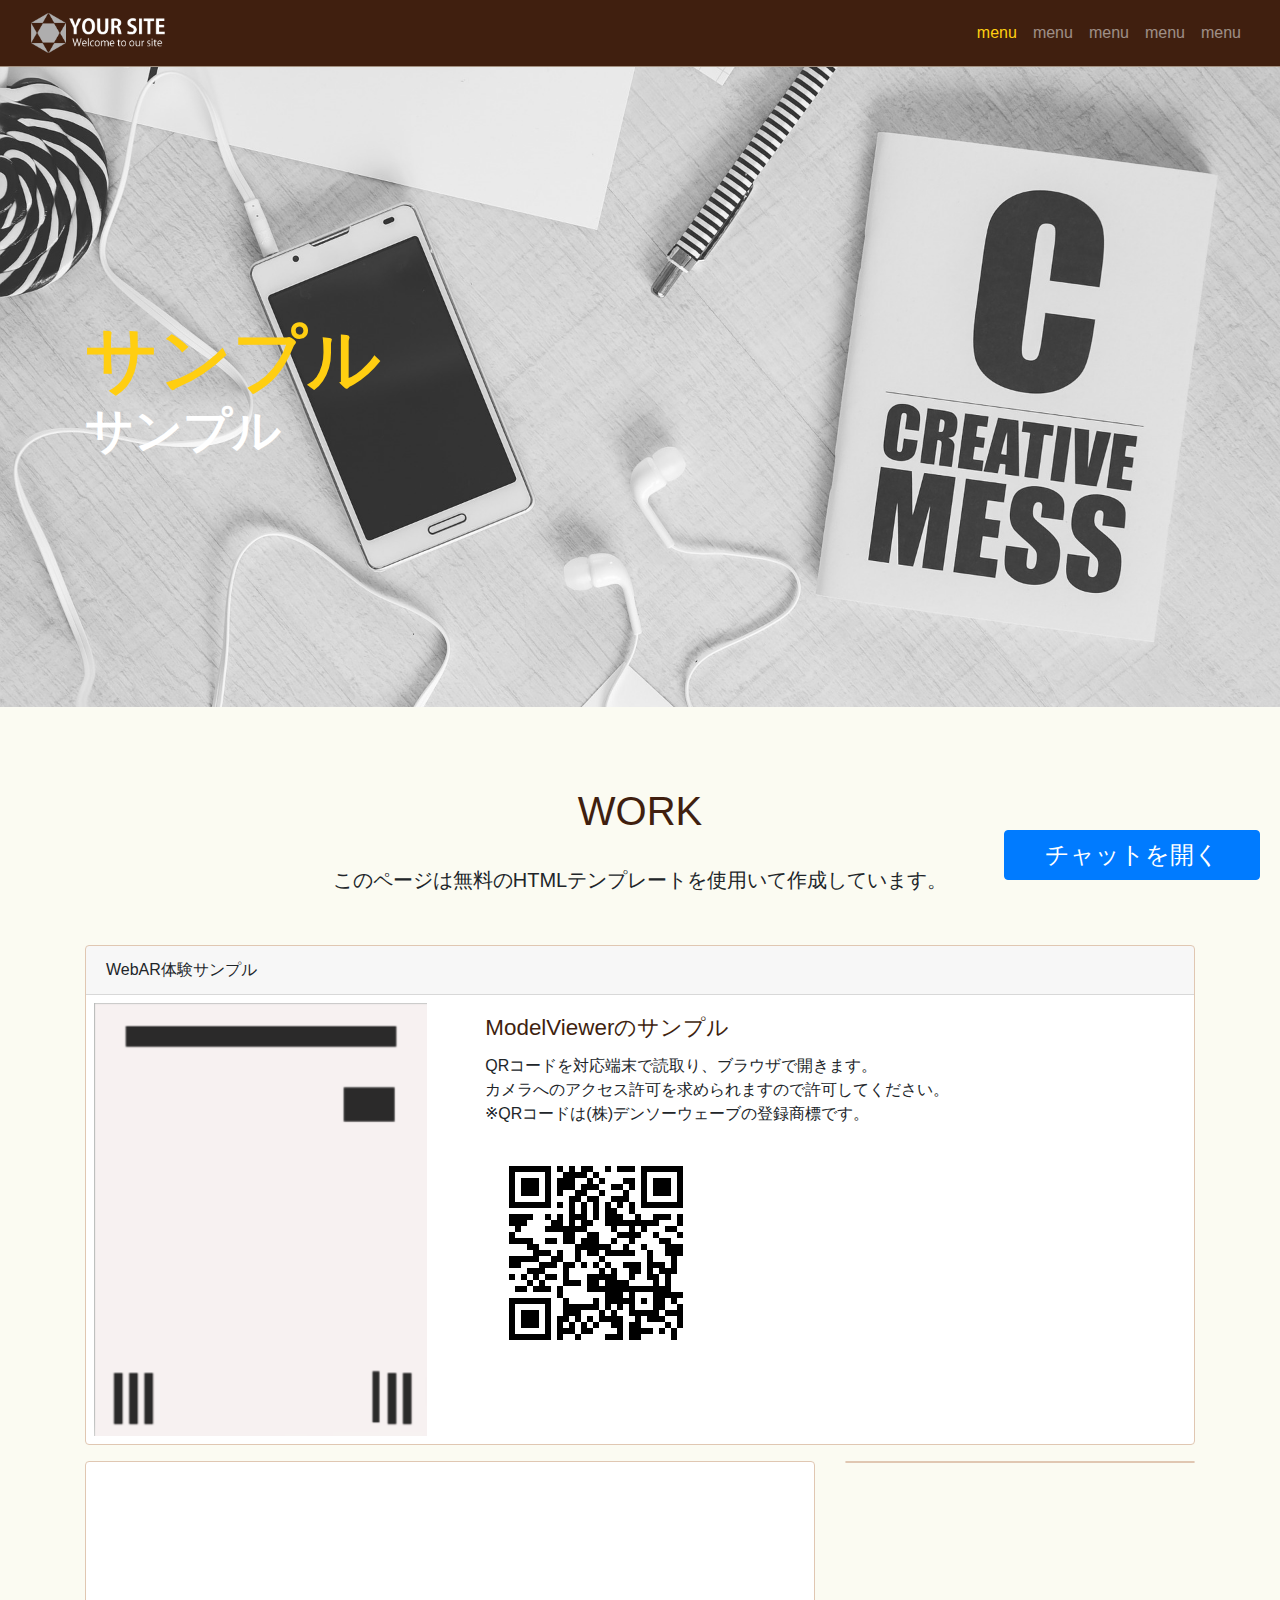
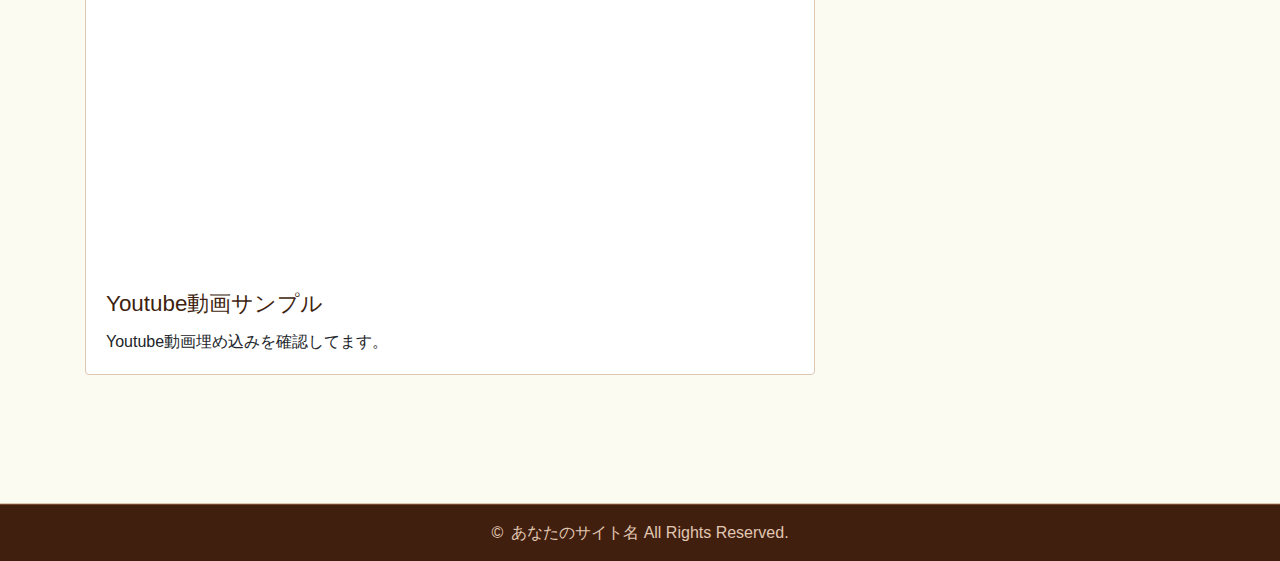
<file: index.html>
<!DOCTYPE html>
<html>
<head prefix="og: http://ogp.me/ns# fb: http://ogp.me/ns/fb# article: http://ogp.me/ns/article#">
<meta charset="UTF-8">
<title>サンプルページ</title>
<meta name="description" content="サイトの説明文">
<meta name="viewport" content="width=device-width, initial-scale=1, shrink-to-fit=no">
<!-- OGP設定 -->
<meta property="og:type" content="website" />
<meta property="og:url" content="あなたのサイトURL" />
<meta property="og:image" content="SNSで表示させたい画像のパス" />
<meta property="og:title" content="ページタイトル" />
<meta property="og:description" content="サイトの説明文" />
<!-- Facebook用設定 -->
<meta property="fb:app_id" content="facebookのApp ID" />
<meta property="article:publisher" content="FacebookページのURL">
<!-- Twitter用設定 -->
<meta name="twitter:card" content="Twitterカードの種類">
<meta name="twitter:site" content="@ユーザー名">
<link rel="canonical" href="あなたのサイトURL">
<!--<link rel="icon" type="image/png" href="ファビコンのパス">-->
<!-- スタイルシートはここから -->	
<link rel="stylesheet" href="css/bootstrap.min.css">
<link rel="stylesheet" href="css/style.css">
<link rel="stylesheet" href="css/queries.css">
<link rel="stylesheet" href="https://use.fontawesome.com/releases/v5.4.1/css/all.css" integrity="sha384-5sAR7xN1Nv6T6+dT2mhtzEpVJvfS3NScPQTrOxhwjIuvcA67KV2R5Jz6kr4abQsz" crossorigin="anonymous">    
</head>
<body id="page-top">
<!------------------------------------------------------------------------------------------------------------------>
<header>
<nav class="navbar navbar-expand-md navbar-dark">
    <div class="container-fluid">
        <a class="navbar-brand" href="index.html"><img src="img/logo-wt.png" alt="あなたのサイト名"></a>
        <button class="navbar-toggler" type="button" data-toggle="collapse" data-target="#navbarSupportedContent" aria-controls="navbarSupportedContent" aria-expanded="false" aria-label="Toggle navigation"><span class="navbar-toggler-icon"></span> </button>

        <div class="collapse navbar-collapse justify-content-end" id="navbarSupportedContent">
            <ul class="navbar-nav">
                <li class="nav-item active"><a href="#sec1" class="nav-link">menu</a></li>
                <li class="nav-item"><a href="#sec2" class="nav-link">menu</a></li>
                <li class="nav-item"><a href="#sec3" class="nav-link">menu</a></li>
                <li class="nav-item"><a href="#sec4" class="nav-link">menu</a></li>
                <li class="nav-item"><a href="#sec5" class="nav-link">menu</a></li>
            </ul>
        </div>
     </div>    
</nav>
</header>
<main>
<!------------------------------------------------------------------------------------------------------------------>
<div class="jumbotron-fluid mb-0">
    <div class="container d-flex align-items-center">
        <div>
            <h1 class="mb-0">サンプル</h1>
            <span>サンプル</span>
        </div>
    </div>
</div>
<!------------------------------------------------------------------------------------------------------------------>
<section id="sec1">
    <div class="container">

        <h2 class="text-center">WORK</h2>
        <p class="lead text-center font-weight-normal">
        このページは無料のHTMLテンプレートを使用いて作成しています。
        
        </p>
        <!--
       <div class="row">
            <div class="col-lg-4 col-sm-6 mb-5">
                <div class="card">
                
                    <img class="card-img-top" src="img/heater_sample.png" alt="ModelViewerのサンプル">
                    <img class="card-img-top" src="img/qr_mvSample.png" alt="ModelViewerのサンプル">
                    <div class="card-body">
                      <h3 class="card-title">ModelViewerのサンプル</h3>
                      <p class="card-text">
                      QRコードを対応端末で読取り、ブラウザで開きます。</br>
                      カメラへのアクセス許可を求められますので許可してください。</br>
                      ※QRコードは(株)デンソーウェーブの登録商標です。
                      </p>
                    </div>
                </div>
            </div>
            -->
        <div class="card mb-3">
            <div class="card-header">
              WebAR体験サンプル
            </div>
            <div class="row g-0">
                <div class="col-md-4">
                    <img class="card-img-top p-2" src="img/heater_sample.png" alt="ModelViewerのサンプル">
                </div>
                <div class="col-md-8">
                    <div class="card-body">
                      <h3 class="card-title">ModelViewerのサンプル</h3>
                      <p class="card-text">
                      QRコードを対応端末で読取り、ブラウザで開きます。</br>
                      カメラへのアクセス許可を求められますので許可してください。</br>
                      ※QRコードは(株)デンソーウェーブの登録商標です。
                      </p>
                    <img src="img/qr_mvSample.png" alt="ModelViewerのサンプル">
                    </div>
                </div>
            </div>
        </div>
        <div class="row">
            <div class="col-lg-8 col-sm-6 mb-5">
                <div class="card">
                    <!--
                    <img class="card-img-top" src="img/work-image.jpg" alt="画像2">
                    -->
                    <div class="embed-responsive embed-responsive-16by9">
                        <iframe width="100%" height="100%" src="https://www.youtube.com/embed/K4kalCmietg" title="YouTube video player" frameborder="0" allow="accelerometer; autoplay; clipboard-write; encrypted-media; gyroscope; picture-in-picture" allowfullscreen></iframe>
                    </div>
                    <div class="card-body">
                      <h3 class="card-title">Youtube動画サンプル</h3>
                      <p class="card-text">
                      Youtube動画埋め込みを確認してます。
                      </p>
                    </div>
                </div>
            </div>
            <div class="col-lg-4 mb-5">
                <div class="card">

                </div>
            </div>
        </div><!-- .row -->
    </div><!-- .container -->
</section>
<!------------------------------------------------------------------------------------------------------------------>
<!--<p class="chatButton"><a>チャットを開く</a></p>-->
<button id="chatButton" class="btn btn-primary">チャットを開く</button>
<!------------------------------------------------------------------------------------------------------------------>
</main>
<div  class="chatbotArea">
<button type="button" class="close" aria-label="Close">
  <span aria-hidden="true">&times;</span>
</button>
<iframe height="120%" width="100%" src="./chatbot/index.html" scrolling="no" title="チャットボット" ></iframe>
</div>
<footer id="footer">
    <div id="copyright">
        <p class="text-center mb-0 pt-3 pb-3">&copy;&ensp;あなたのサイト名 All Rights Reserved.</p>
    </div><!-- .container-fluid -->
</footer>
<!------------------------------------------------------------------------------------------------------------------>
<!-- javascript はここから -->
<script src="https://code.jquery.com/jquery-3.3.1.slim.min.js" integrity="sha384-q8i/X+965DzO0rT7abK41JStQIAqVgRVzpbzo5smXKp4YfRvH+8abtTE1Pi6jizo" crossorigin="anonymous"></script>
<script src="https://code.jquery.com/jquery-1.12.4.min.js" integrity="sha256-ZosEbRLbNQzLpnKIkEdrPv7lOy9C27hHQ+Xp8a4MxAQ=" crossorigin="anonymous"></script> 
<script src="https://cdnjs.cloudflare.com/ajax/libs/popper.js/1.14.3/umd/popper.min.js" integrity="sha384ZMP7rVo3mIykV+2+9J3UJ46jBk0WLaUAdn689aCwoqbBJiSnjAK/l8WvCWPIPm49" crossorigin="anonymous"></script>
<script src="js/bootstrap.min.js"></script>
<script src="js/script.js"></script>
</body>
</html>
</file>
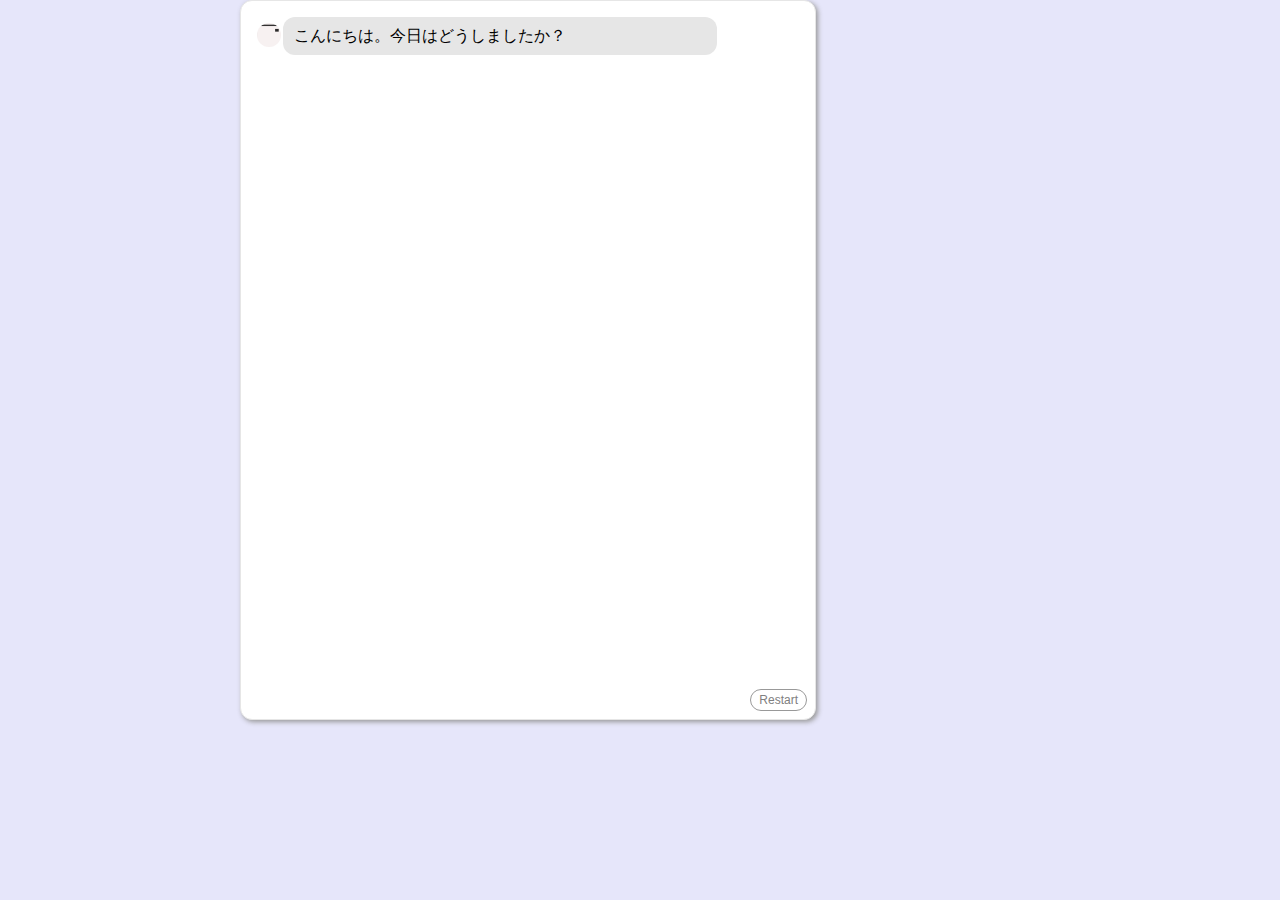
<file: chatbot/index.html>
<!DOCTYPE html>
<html lang="en">

<head>
    <title>
        Peekobot
    </title>

    <meta name="viewport" content="width=device-width, initial-scale=1">
    <meta charset="utf-8">

    <!-- Page styles - make your own! -->
    <link rel="stylesheet" href="main.css">

    <!-- Peekobot custom properties (CSS variable) - set these! -->
    <style>
        :root {
            --peekobot-height: 80vh;
            --peekobot-avatar: url("./images/heater_sample.png");
        }
    </style>
    <!-- Peekobot styles -->
    <link rel="stylesheet" href="peekobot.css">
    
    <!-- These provide in-browser transpilation of ES6 JS code to ES5 to support IE11 
    <script src="https://unpkg.com/@babel/polyfill@7.6.0/dist/polyfill.min.js"></script>
    <script src="https://unpkg.com/@babel/standalone/babel.min.js"></script>-->
</head>

<body>
    <main id="main">
        <div id="peekobot-container">
            <div id="peekobot-inner">
                <div id="peekobot"></div>
            </div>
        </div>
    </main>

    <script src="conversation.js"></script>
    <script src="peekobot.js"></script>

</body>

</html>
</file>
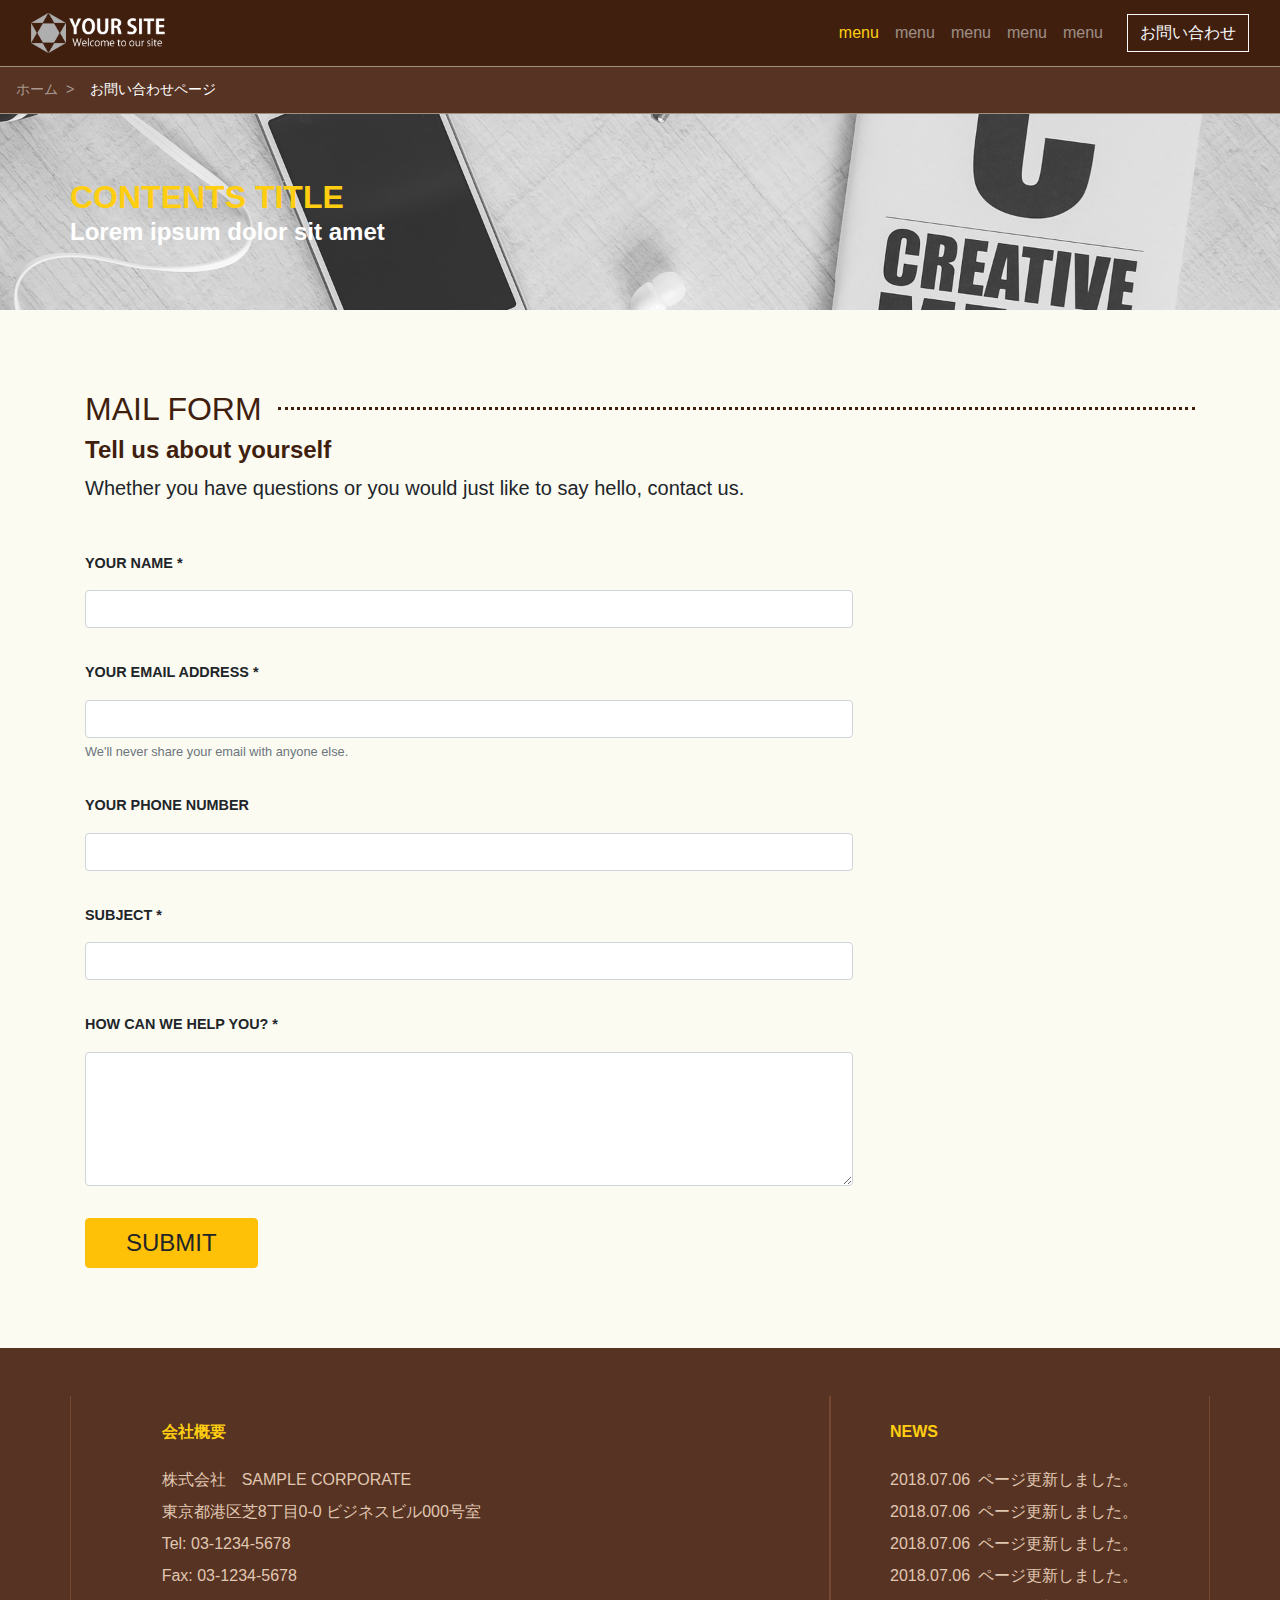
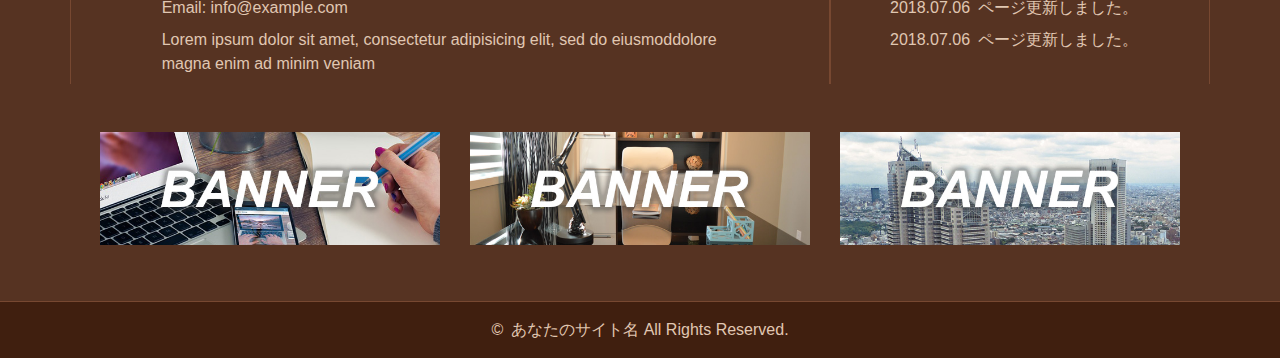
<file: contact/index.html>
<!doctype html>
<html>
<head prefix="og: http://ogp.me/ns# fb: http://ogp.me/ns/fb# article: http://ogp.me/ns/article#">
<meta charset="UTF-8">
<title>ページ名 | サイト名</title>
<meta name="description" content="サイトの説明文">
<meta name="viewport" content="width=device-width, initial-scale=1, shrink-to-fit=no">
<!-- スタイルシートはここから -->
<link rel="stylesheet" href="../css/bootstrap.min.css">
<link rel="stylesheet" href="../css/style.css">
<link rel="stylesheet" href="../css/queries.css">
</head>
<body id="page">
<!------------------------------------------------------------------------------------------------------------------>
<header>
<nav class="navbar navbar-expand-md navbar-dark">
    <div class="container-fluid">
        <a class="navbar-brand" href="../index.html"><img src="../img/logo-wt.png" alt="あなたのサイト名"></a>
        <button class="navbar-toggler" type="button" data-toggle="collapse" data-target="#navbarSupportedContent" aria-controls="navbarSupportedContent" aria-expanded="false" aria-label="Toggle navigation"><span class="navbar-toggler-icon"></span> </button>

        <div class="collapse navbar-collapse justify-content-end" id="navbarSupportedContent">
            <ul class="navbar-nav">
                <li class="nav-item active"><a href="../imdex.html#sec1" class="nav-link">menu</a></li>
                <li class="nav-item"><a href="../imdex.html#sec2" class="nav-link">menu</a></li>
                <li class="nav-item"><a href="../imdex.html#sec3" class="nav-link">menu</a></li>
                <li class="nav-item"><a href="../imdex.html#sec4" class="nav-link">menu</a></li>
                <li class="nav-item"><a href="../imdex.html#sec5" class="nav-link">menu</a></li>
            </ul>
             <a href="../contact/index.html" class="btn btn-outline-light ml-md-3 rounded-0 mt-sm-2 mt-md-0">お問い合わせ</a>
        </div>
     </div>    
</nav>
<nav aria-label="breadcrumb" id="breadcrumb-wrapper">
	<ol class="breadcrumb rounded-0 m-0">
		<li class="breadcrumb-item"><a href="../index.html">ホーム</a></li>
		<li class="breadcrumb-item active" aria-current="page">お問い合わせページ</li>
	</ol>
</nav>
</header>

<main>
<!------------------------------------------------------------------------------------------------------------------>
<div class="jumbotron mb-0">
    <div class="container">
            <h1 class="mb-0 page-ttl">CONTENTS TITLE</h1><span>Lorem ipsum dolor sit amet</span>
    </div>
</div>
<!------------------------------------------------------------------------------------------------------------------>

<article>   
	<div class="container">
	            <h2 class="sample-title">MAIL FORM</h2>
	            <h3 class="sample-subtitle">Tell us about yourself</h3>
	            <p class="lead">Whether you have questions or you would just like to say hello, contact us.</p>
	</div>  
	<div class="container">       
	            <form class="form1 mt-5">
	                <div class="form-group">
	                    <label for="formName">YOUR NAME *</label>
	                    <input type="text" class="form-control" id="formName">
	                </div>
	                <div class="form-group">
	                    <label for="formEmail1">YOUR EMAIL ADDRESS *</label>
	                    <input type="email" class="form-control" id="formEmail1">
	                    <small id="emailHelp" class="form-text text-muted">We'll never share your email with anyone else.</small>
	                </div>
                    <div class="form-group">
	                    <label for="formTel">YOUR PHONE NUMBER</label>
	                    <input type="tel" class="form-control" id="formTel">
	                </div>
	                <div class="form-group">
	                    <label for="formSubject">SUBJECT *</label>
	                    <input type="text" class="form-control" id="formSubject">
	                </div>
	                <div class="form-group">
	                    <label for="formContent">HOW CAN WE HELP YOU? *</label>
	                    <textarea class="form-control" id="formContent" rows="5"></textarea>
	                </div>
	
	                <button type="submit" class="btn btn-warning">SUBMIT</button>
	            </form>
	</div><!-- .container -->
</article>
<!------------------------------------------------------------------------------------------------------------------>
</main>

<footer id="footer">
    <div class="container py-5">
        <div id="footer-contents" class="row mb-5">
            <div class="col-lg-6 col-xl-8">
                <address class="col-lg-10 offset-lg-1 mb-0">
                    <p class="footer-ttl">会社概要</p>
                    <p>株式会社 SAMPLE CORPORATE</p>
                    <p>東京都港区芝8丁目0-0 ビジネスビル000号室</p>
                    <p>Tel: 03-1234-5678</p>
                    <p>Fax: 03-1234-5678</p>
                    <p>Email: info@example.com</p>
                    <p>Lorem ipsum dolor sit amet, consectetur adipisicing elit,  sed do eiusmoddolore magna enim ad minim veniam</p>
                </address>
            </div>
            <div id="footer-news" class="col-lg-6 col-xl-4">
                <div class="col-lg-10 offset-lg-1">
                    <p class="footer-ttl">NEWS</p>
                    <ul>
                        <li><span>2018.07.06</span>ページ更新しました。</li>
                        <li><span>2018.07.06</span>ページ更新しました。</li>
                        <li><span>2018.07.06</span>ページ更新しました。</li>
                        <li><span>2018.07.06</span>ページ更新しました。</li>
                        <li><span>2018.07.06</span>ページ更新しました。</li>
                        <li><span>2018.07.06</span>ページ更新しました。</li>
                    </ul>
                </div>
            </div>
        </div><!-- .row -->
       <div id="footer-banner" class="container">
            <div class="row">
                <div class="text-center col-md-4 mb-2">
                    <a href="#" class="d-inline-block">
                    <img src="../img/banner1.jpg" alt="バナー1">
                    </a>
                </div>
                <div class="text-center col-md-4 mb-2">
                    <a href="#" class="d-inline-block">
                    <img src="../img/banner2.jpg" alt="バナー2">
                    </a>
                </div>
                <div class="text-center col-md-4 mb-2">
                    <a href="#" class="d-inline-block">
                    <img src="../img/banner3.jpg" alt="バナー3">
                    </a>
                </div>
            </div><!-- /.row -->
        </div><!-- /.container -->

    </div><!-- .container -->
    <div id="copyright">
        <p class="text-center mb-0 pt-3 pb-3">&copy;&ensp;あなたのサイト名 All Rights Reserved.</p>
    </div><!-- .container-fluid -->
</footer>
<!------------------------------------------------------------------------------------------------------------------>
<!-- javascript はここから -->	
<script src="https://code.jquery.com/jquery-3.3.1.slim.min.js" integrity="sha384-q8i/X+965DzO0rT7abK41JStQIAqVgRVzpbzo5smXKp4YfRvH+8abtTE1Pi6jizo" crossorigin="anonymous"></script>
<script src="https://cdnjs.cloudflare.com/ajax/libs/popper.js/1.14.3/umd/popper.min.js" integrity="sha384ZMP7rVo3mIykV+2+9J3UJ46jBk0WLaUAdn689aCwoqbBJiSnjAK/l8WvCWPIPm49" crossorigin="anonymous"></script>
<script src="../js/bootstrap.min.js"></script>
</body>
</html>
</file>
<file: css/style.css>
@charset "utf-8";

/* *****共通設定***** */

main{
    display: block;
    background-color: #fbfbf2;
}
main .btn{
    padding-left: 2.5rem;
    padding-right: 2.5rem;
    font-size: 1.5rem;
}
h1 { font-size: 4.5rem; }
h2, h3{
   color: #401f0f;
}
.gray {
    color: #6c757d;
}
.card{
    border-color: #e0c7b2;
}
.img-thumbnail {
    width: 100%;
    padding: .25rem;
    background-color: transparent;
    border: none;
}

/* ヘッダー(navbar) */
.navbar{
    border-bottom: 1px solid #a29080;
    background-color: #401f0f;
}
.navbar .navbar-collapse{
    flex-grow: 0;
}
.navbar .navbar-brand{
    height: 50px;
}
.navbar .navbar-brand img{
    height: 100%;
}
.navbar .navbar-nav .active > .nav-link{
    color: #ffce11;
}
.navbar .navbar-nav .nav-link:hover,
.navbar-dark .navbar-nav .nav-link:focus {
    color: rgba(251,251,241,1);
}

/* フッター */
#footer{
    background-color: #563322;
}
#footer .container{
    color: #e0c7b2;
}
#footer .footer-ttl{
    font-size: 1rem;
    font-weight: bold;
    margin: 1.5rem 0;
    color: #ffce11;
}
#footer address p,
#footer #footer-news li{
    margin-bottom: 0.5rem;
}
#footer #footer-news ul{
    margin: 0;
    padding: 0
}
#footer #footer-news ul{
    list-style: none;
}
#footer #footer-news li span{
    display: inline-block;
    margin-right: 0.5rem;
}
#footer #copyright{
    border-top: 1px solid #774831;
    background-color: #401f0f;
    color: #e0c7b2;
}
#footer img {
	width: 360px;
}

/* *****トップページ***** */
/* メイン画像 */
h1{
    font-weight: bold !important;
    color: #ffce11;
}
#page-top h1 + span {
    font-size: 3rem;
    font-weight: bold;
    color: #ffffff;
    line-height: 110%;
    margin-top: 0.2rem;
    display: block;
}
#page-top .jumbotron-fluid{
    height: 640px;
    background-color: #f1efff;
    border-bottom: #dddddd;
    background: url("../img/top-main.jpg") no-repeat center center;
    background-size:cover;
}
#page-top .jumbotron-fluid .container{
    height: 100%;
}
#page-top .jumbotron-fluid .btn{
    padding-left: 3rem;
    padding-right: 3rem;
    margin-top: 1.5rem;
    font-weight: bold;
	border-width: 3px;
    border-color: #fff;
}

/* 各セクション */
#page-top section{
    border-bottom: 1px solid #e0c7b2;
    background-color: #fbfbf2;
	padding: 5rem 0;
}
#page-top section:nth-child(odd){
    background-color: #e0c7b2;
}
#page-top section .container > h2{
    margin-bottom: 30px;
    font-size: 2.5rem;
}
#page-top section .container > h2 + p{
    max-width: 700px;
	margin: 0 auto 50px;
}
#sec1 h3{
    font-size: 1.4rem;
}

#sec2 {
    line-height: 180%;
}
#sec2 .row{
    min-height: 160px;
    color: #2f2f2f;
}
#sec4 .card-body .clearfix p,
#sec4 .card-body .clearfix h3{
    margin-left: 115px;
    line-height: 130%;
}
#sec4 .card-body .card-title{
    margin-bottom: 5px;
    color: #401f0f;
}
#sec4 .card-body .card-subtitle{
    font-size: 0.9rem;
    margin-bottom: 5px;
    color: #968075;
}
#sec4 img {
    width: 100%;
}
#sec4 .btn {
    width: 100%;
	background-color: #401f0f;
	border: none;
	padding: 1rem 0;
}

#sec5 article > .row {
    border: 1px solid #dddddd;
}
#sec5 > div:nth-child(1) img {
    width: 100%;
}
/*#sec4 > div:nth-child(2){
    margin-left: 220px;
}*/
#sec5 h3{
    margin-bottom: 0.1rem;
}
#sec5 article > div div header {
	padding: 10px;
}

/* *****下層ページ***** */

#breadcrumb-wrapper{
    border-bottom: 1px solid #a29080;
}
#breadcrumb-wrapper,
.breadcrumb{
    font-size: 0.9rem;
    background-color: #563322;
}
.breadcrumb a{
    color: rgba(255,255,255,.5);
}
.breadcrumb a:hover,
.breadcrumb a:focus{
    color: rgba(255,255,255,1);
}
.breadcrumb-item+.breadcrumb-item::before{
    content: ">";
    padding-right: 1rem;
    color: rgba(255,255,255,.5);
}
.breadcrumb-item.active{
    color: #ffffff;
}
h1.page-ttl {
    font-size:2rem; 
}
#page h1 + span {
    font-size: 1.5rem;
    font-weight: bold;
    color: #ffffff;
    line-height: 110%;
    margin-top: 0.2rem;
    display: block;
}

#page article {
    padding: 5rem 0;
}

#page section {
    padding-bottom: 5rem;
}
#page section:last-child {
    padding-bottom: 0rem;
}

#page h1 + small {
    font-size: 1.5rem;
    color: #ffffff;
    line-height: 110%;
    margin-top: 0.2rem;
}
#page .jumbotron{
    background-color: #f1efff;
    border-bottom: #dddddd;
    background: url("../img/top-main.jpg") no-repeat center center;
    background-size:cover;
    border-radius: initial;
}
#page .jumbotron .container{
    padding: 0;
}
#page .jumbotron .container p{
    margin-bottom: 0;
}
#page h2 + p{
    margin: 0 0 1.2rem;
}
#page main img{
    max-width: 100%;
}
#page .sample-title{
    display: flex;
    align-items: center;
    text-align: center;	
}

#page .sample-title::after {
    border-top: 3px dotted;
    content: "";
    display: inline; /* for IE */
    flex-grow: 1;
    margin-left: 0.5em;
}
#page .sample-title span{
    background-color: #fbfbf2;
}
#page .sample-subtitle{
    font-size: 1.5rem;
    font-weight: bold;
    color: #401f0f;
}

/* *****フォーム***** */

.form1 label{
    font-weight: bold;
    font-size: 0.9rem;
    margin-bottom: 1rem;
}
.form1 input,
.form1 textarea,
.form1 select{
    max-width: 768px;
}
.form1 .form-group{
    margin-bottom: 2rem;
}


/* *****チャットボタン***** */
#chatButton {
    position: fixed;
    bottom: 20px;
    right: 20px;
}

/* *****chatbot***** */

.chatbotArea {
    position: fixed;
    bottom: 20px;
    right: 20px;
    width: 400px;
    height: 500px;
}
</file>
<file: css/queries.css>
/* 特大デバイス（ワイド・デスクトップ, 1200px 以上）
==============================================*/
@media screen and (min-width: 1200px) {
    
#footer #footer-contents > div{
    border-left: 1px solid #774831;
    border-right: 1px solid #774831;
    border-collaps: collapse;
}
#footer #footer-contents > div:last-child{
    border-right: 1px solid #774831;
}
#footer img {
width: 100%;
}  
	
} /* END */

/* 大デバイス（デスクトップ, 1200px 未満）
==============================================*/
@media screen and (max-width:1199.98px) {

/* トップページ：各セクション */
    
#sec2 .row {
    background-size: auto 550px;
}

} /* END */


/* 中デバイス（タブレット, 992px 未満）
==============================================*/
@media screen and (max-width:991.98px) {
#footer #footer-contents > div{
    border-bottom: 1px solid #774831;
    border-left: none;
    border-right: none;
    padding-bottom: 1rem;
}
#footer img {
    width: 100%;
    max-width: 748px;
    margin: 0 auto;
}

/* トップページ：各セクション */    
#sec2 img {
    width: 100%;
    height: 100%;
}    
    
} /* END */

/* 小デバイス（横向きモバイル, 768px 未満）
==============================================*/
@media screen and (max-width:767.98px) {
h1{
    font-size: 2rem;
}    
main .btn{
    font-size: 0.95rem;
}
    #footer #footer-contents > div:first-child {
    border-right: none !important;
}
#footer .container{
    padding-top: 0px;
}
#footer .container .row{
    margin-bottom: 0;
}

#footer #copyright{
    font-size: 0.8rem;
}
#footer h2{
    margin: 2rem 0;
}

/* トップページ：各セクション */
    
#page-top h1 + small {
    font-size: 1.5rem;
}
#page-top .jumbotron-fluid{
    height: 320px;
}
#page-top section{
    padding-top: 50px;
}
#page-top section .container > h2{
    margin-bottom: 20px;
    font-size: 1.5rem;
}
#page-top section .container > h2 + p{
    margin-bottom: 40px;
}
#page-top section .container h3{
    font-size: 1.2rem;
}
#sec2 .row {
    background-size: auto 400px;
}
#sec4 .card-body .card-subtitle{
    font-size: 0.75rem;
}

/* 下層ページ */
    
#page section {
    padding: 3rem 0 0;
}
  
} /* END */


/* 極小デバイス（縦向きモバイル, 576px 未満）
==============================================*/
@media screen and (max-width:575.98px) {
.navbar-collapse .btn {
    margin: 10px auto;
}
    
/* トップページ：各セクション */
    
#sec2 .row {
    background-size: auto 300px;
}

/* 下層ページ */

#page section {
    padding: 2rem 0 0;
}    
    
} /* END */
</file>
<file: chatbot/main.css>
:root {
  --brand-black: hsl(197, 44%, 19%);
  --bot-height: 80vh;
}
* {
  box-sizing: border-box;
}

body {
  /*padding: 3rem 1rem;*/
  font-family: sans-serif;
  color: var(--brand-black);
  background-color: lavender;;
}

@media (min-width: 800px) {
  body {
    max-width: 800px;
    margin: 0 auto;
  }
}

p {
  font-size: 1.2rem;
  line-height: 1.3;
}

.container {
  width: 100%;
  margin: 0;
}

.text-center {
  text-align: center;
}

/* Font sizes */
/* .xl {
  font-size: 3.5rem;
} */

/* .large {
  font-size: 2rem;
} */

/* Padding */
/* .reset-padding {
  padding: 0;
} */

/* Margin */
/* .reset-margin {
  margin: 0;
} */

/* .large-margin {
  margin-top: 2rem;
} */

/* .medium-margin {
  margin-top: 1.5rem;
} */

header {
  width: 100%;
  /*margin-bottom: 3rem;*/
}

main {
  width: 100%;
  height: 80vh;
}

header img {
  display: inline-block;
  width: 100%;
  max-width: 400px;
  height: auto;
}

h1 {
  font-family: 'Baloo Bhaina', sans-serif;
  line-height: 1.2;
}

h2, h3, h4 {
  font-family: 'Baloo Bhaina', sans-serif;
  line-height: 1.2;
}

@media (min-width: 768px) {

  body {
    display: flex;
  }

  header {
    width: 50vw;
    margin-right: 5vw;
  }  

  main {
    width: 45vw;
  }

  .xl {
    font-size: 5rem;
  }

  .large {
    font-size: 3rem;
  }


}
</file>
<file: chatbot/peekobot.css>
#peekobot-container {
    border: 1px solid hsl(0, 0%, 90%);
    border-radius: 12px;
    box-shadow: 2px 2px 5px hsl(0, 0%, 60%);
    padding: 1rem 1rem 2rem 1rem;
    height: var(--peekobot-height);
    position: relative;
    background-color: white
}
#peekobot-inner {
    height: 100%;
    overflow-y: scroll;
    overflow-x: hidden;
    scroll-behavior: smooth;
    position: relative;
    /* Hiding scrollbars is a pain. This is from: https://redstapler.co/css-hidden-scrollbar-while-scrollable-element/ */
    scrollbar-width: none;
    -ms-overflow-style: none;
}
#peekobot-inner::-webkit-scrollbar { 
    display: none;  /* Chrome Safari */
}

.chat-response,
.chat-ask {
    opacity: 0;  /* Set to activated to show */
    transform: translateY(-50%); /* Set to activated to move down */
    transition: all 0.3s 0.3s;
    border-radius: 12px;
    background-color: hsl(0, 0%, 90%);
    padding: 0.5rem 0.7rem;
    line-height: 1.4;
    color: black;
    width: 80%;
    margin-bottom: 0.5rem;
}
.chat-response {
    margin-left: 26px;
    position: relative;
}
.chat-response:before {
    display: block;
    content: '';
    width: 24px;
    height: 24px;
    position: absolute;
    left: -26px;
    top: 6px;
    background-image: var(--peekobot-avatar);
    background-color: #FFF;
    background-repeat: no-repeat;
    background-size: 100%;
    border-radius: 100%;
}
.chat-ask {
  background-color: hsl(207, 96%, 55%);
  margin-right: 0;
  margin-left: auto;
  color: hsl(0, 0%, 100%);
}
.choices {
  opacity: 0; /* Set to active to show */
  transform: translateY(-50%); /* Set to activated to move down */
  transition: all 0.3s 0.3s;
  transition: opacity 0.3s 0.3s;
  margin-top: 0.5rem;
  margin-left: 22px;
}
.choice {
  display: inline-block;
  outline: none;
  border: 1px solid hsl(0, 0%, 0%);
  padding: 0.3rem 0.8rem;
  background-color: hsl(0, 0%, 100%);
  border-radius: 1rem;
  font-size: 0.9rem;
  line-height: 1.3;
  margin-bottom: 0.5rem;
  margin-right: 0.5rem;
  text-decoration: none;
  color: inherit;
  cursor: pointer;
}
.choice:disabled {
  color: hsl(0, 0%, 80%);
  border-color: hsl(0, 0%, 80%);
}
.activated {
  opacity: 1;
  transform: translateY(0);
}
.restart {
  position: absolute;
  bottom: 0.5rem;
  right: 0.5rem;
  outline: none;
  font-size: 12px;
  color: hsl(0, 0%, 50%);
  box-shadow: none;
  border: 1px solid hsl(0, 0%, 60%);
  border-radius: 1rem;
  background: hsl(0, 0%, 100%);
  padding: 0.2rem 0.5rem;
  cursor: pointer;
}
</file>
